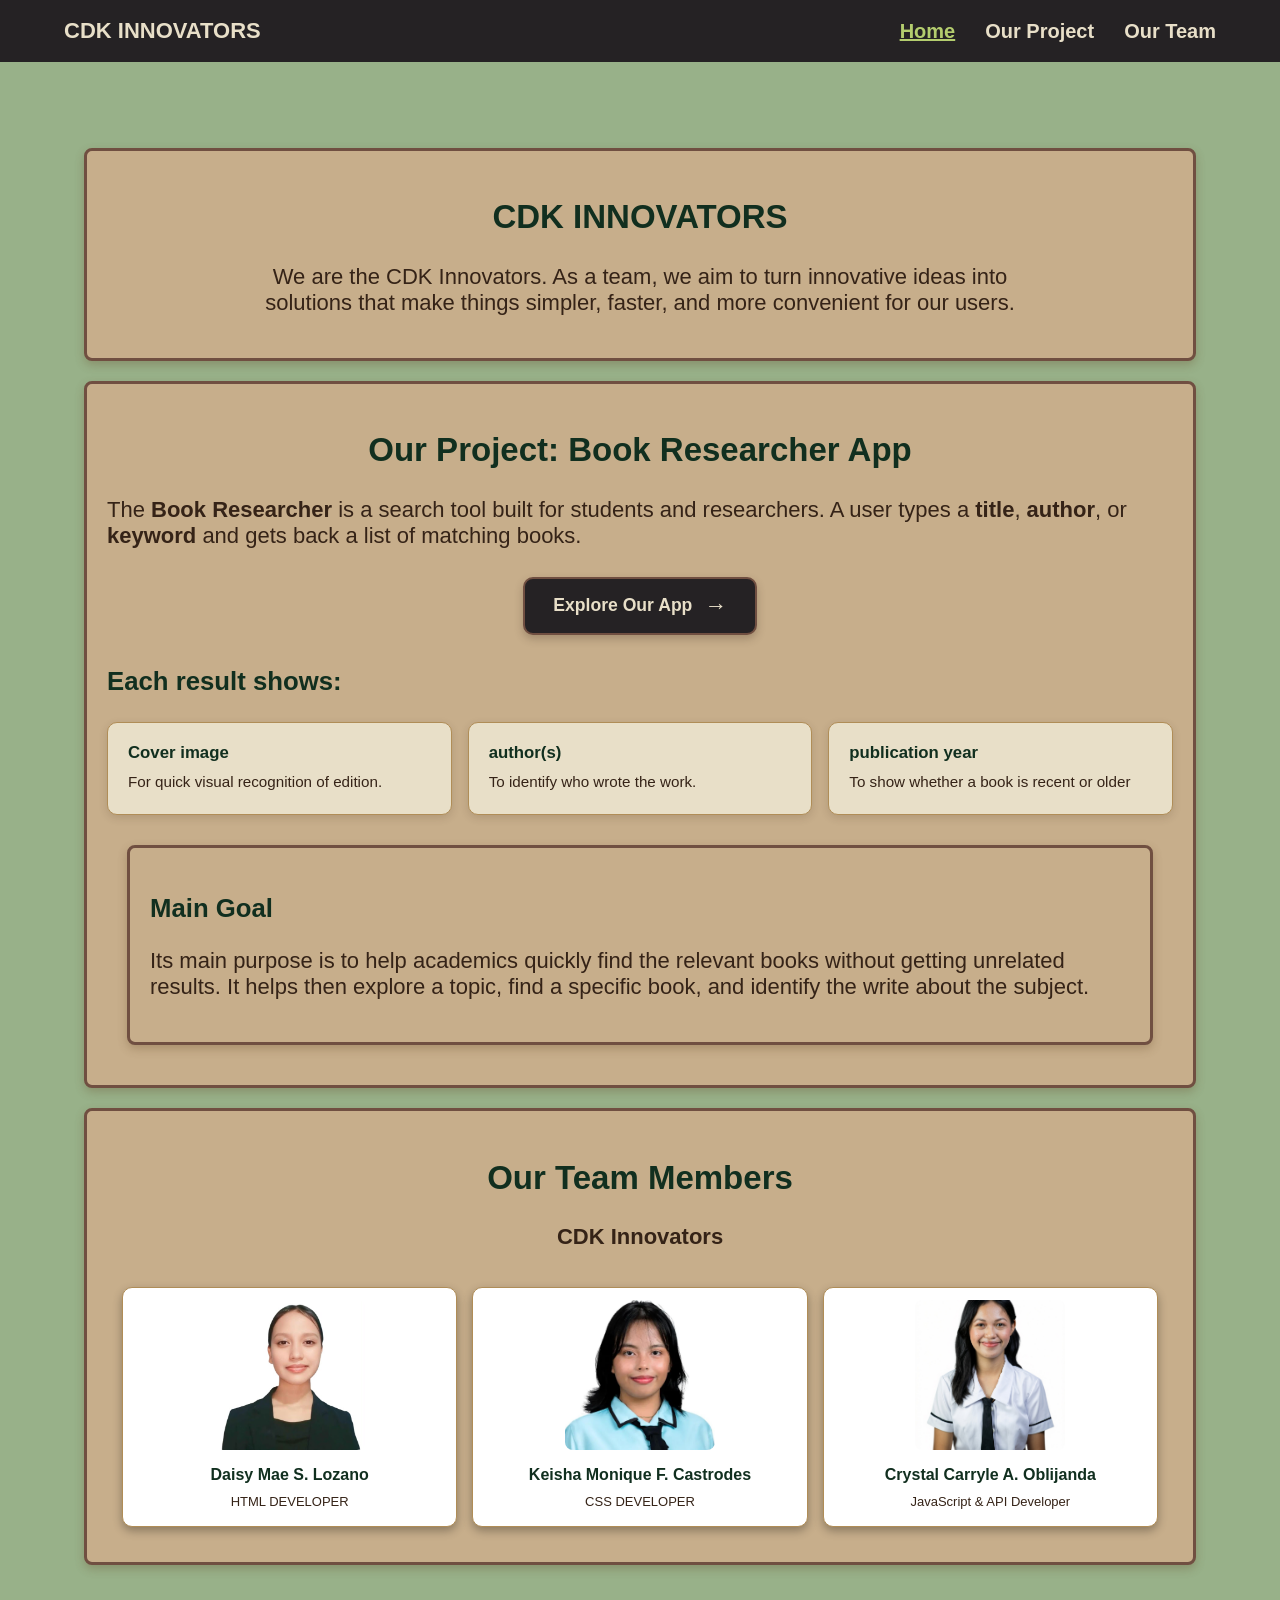
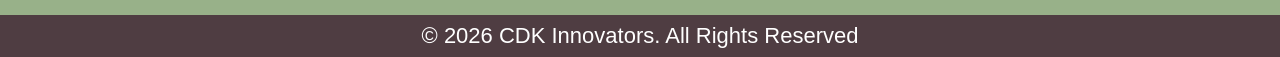
<file: index.html>
<!DOCTYPE html>
<html lang="en">
    <head>
        <meta charset="UTF-8">
        <meta name="viewport" content="width=device-width, initial-scale=1.0">
        <title>CDK Innovators</title>


        <style>
            * {
                box-sizing: border-box;
            }

            html {
                scroll-behavior: smooth;
            }

            body {
                margin: 0;
                overflow-x: hidden;
                font-family: Arial, Helvetica, sans-serif;
                background-color: rgb(152, 177, 137);
                color: rgb(53, 35, 23);
                font-size: 1.375rem;

                min-height: 100vh;
                min-height: 100dvh;
                display: flex;
                flex-direction: column;
            }

            img {
                max-width: 100%;
            }

            .center {
                text-align: center;
            }

            .navbar {
                display: flex;
                justify-content: space-between;
                align-items: center;
                padding: 1.125rem 5%;
                background-color: rgb(37, 34, 36);
                color: rgb(232, 223, 200);

                position: fixed;
                top: 0;
                left: 0;
                width: 100%;
                z-index: 1000;
            }

            .logo {
                color: rgb(232, 223, 200);
                font-size: 1.375rem;
                font-weight: bold;
                text-decoration: none;
            }

            .nav-links {
                display: flex;
                gap: 1.875rem;
            }

            .nav-links a {
                color: rgb(232, 223, 200);
                text-decoration: none;
                font-size: 1.25rem;
                font-weight: bold;
            }

            .nav-links a:hover {
                color: rgb(92, 115, 35);
                text-decoration: underline;
            }

            main {
                width: 90%;
                max-width: 3000px;
                margin: 0 auto;
                padding-top: 8rem;
                flex: 1;
            }

            main section {
                display: block;
                scroll-margin-top: 100px;
            }

            section, article {
                background-color: rgb(199, 174, 139);
                
                border: 0.1875rem solid rgb(112, 79, 65);
                border-radius: 0.5rem;
                margin: 1.25rem;
                padding: 1.25rem;
                box-shadow: 0 4px 10px rgba(104, 74, 40, 0.3);
            }

            main section{
                display: block;
            }

            .nav-links a.active {
                color: rgb(180, 205, 110);
                text-decoration: underline;
            }

            h1, h2, h3 {
                color:rgb(17, 47, 31);
            }

            li {
                margin-bottom: 0.5rem;
            }

            #team table {
                width: 100%;
                border-collapse: separate;
                border-spacing: 0.9375rem;
                table-layout: fixed;
                border: none;
            }

            #team td {
                background-color: rgb(255, 255, 255);
                border: 1px solid rgb(176, 141, 87);
                border-radius: 0.625rem;
                padding: 0.75rem;
                text-align: center;
                vertical-align: middle;
                overflow-wrap: break-word;
                transition: 0.3s;
                box-shadow: 0 4px 10px rgba(0, 0, 0, 0.3);
            }

            #team td:hover {
                transform: translateY(-5px);
            }


            #team td img {
                width: 100%;
                max-width: 150px;
                height: 150px;
                object-fit: cover;
                border-radius: 0.5rem;
            }

            #team td h2 {
                font-size: 16px;
                margin: 10px 0;
            }

            #team td p {
                font-size: 13px;
                margin: 5px 0;
            }

            .project-link {
                display: flex;
                justify-content: center;
                align-items: center;
                margin: 1.75rem 0 2rem;
            }

            .project-link a {
                display: inline-flex;
                align-items: center;
                justify-content: center;
                gap: 0.75rem;
                padding: 0.9rem 1.75rem;
                background-color: rgb(37, 34, 36);
                color: rgb(232, 223, 200);
                border: 2px solid rgb(112, 79, 65);
                border-radius: 0.625rem;
                font-size: 1.1rem;
                font-weight: bold;
                text-decoration: none;
                box-shadow: 0 4px 8px rgba(53, 35, 23, 0.25);
                transition: 0.25s ease;
            }

            .project-link a:hover {
                background-color: rgb(92, 115, 35);
                color: white;
                transform: translateY(-3px);
                box-shadow: 0 7px 14px rgba(53, 35, 23, 0.3);
            }

            .project-link .arrow {
                font-size: 1.4rem;
                transition: transform 0.25s ease;
            }

            .project-link a:hover .arrow {
                transform: translateX(4px);
            }

            .results-heading {
                margin-top: 1.5rem;
                margin-bottom: 1rem;
            }

            .project-features {
                display: grid;
                grid-template-columns: repeat(3, minmax(0, 1fr));
                gap: 1rem;
                padding: 0;
                list-style: none;
            }

            .project-features li {
                display: flex;
                flex-direction: column;
                gap: 0.5rem;

                min-width: 0;
                padding: 1.25rem;

                background-color: rgb(232, 223, 200);
                border: 1px solid rgb(176, 141, 87);
                border-radius: 0.625rem;

                box-shadow: 0 3px 8px rgba(53, 35, 23, 0.15);
            }

            .project-features li b {
                color: rgb(17, 47, 31);
                font-size: 1.05rem;
            }

            .project-features li span {
                font-size: 0.95rem;
                line-height: 1.5;
            }

            .main-goal {    
                margin: 1.5rem 0 0;
                background-color: rgb(180, 197, 159);
                border-color: rgb(112, 79, 65);
            }

            .main-goal h3 {
                margin-top: 0;
            }

            @media (max-width: 768px) {
              .project-features {
                grid-template-columns: 1fr;
            }

            .project-link a {
                max-width: 100%;
                padding: 0.8rem 1.25rem;
                font-size: 1rem;
            }
        }

            footer {
                background-color:  rgb(79, 61, 66);
                color: rgb(255, 255, 255);
                text-align: center;
                padding: 0.5rem 1.125rem;
                margin-top: 1.875rem;
            }

            @media (max-width: 768px) {

                .navbar {
                    flex-direction: column;
                    gap: 1rem;
                    padding: 1rem;
                }

                .logo {
                    font-size: 1.25rem;
                    text-align: center;
                }

                .nav-links {
                    flex-wrap: wrap;
                    justify-content: center;
                    gap: 1rem;
                }

                .nav-links a {
                    font-size: 0.875rem;
                }
                    
                main {
                    width: auto;
                    margin: 1rem;
                }

                section,
                article {
                    margin: 0 0 1rem;
                    padding: 1rem;
                    box-sizing: border-box;
                }

                #team table,
                #team tbody,
                #team tr {
                    display: block;
                    width: 100%;
                }

                #team table {
                    border-spacing: 0;
                }

                #team tr {
                    display: grid;
                    grid-template-columns: 1fr;
                    gap: 0.75rem;
                }

                #team td {
                    display: flex;
                    flex-direction: column;
                    align-items: center;
                    justify-content: center;
                    min-width: 0;
                    padding: 0.75rem 0.5rem;
                    overflow-wrap: anywhere;
                }

                #team td img {
                    width: 100%;
                    max-width: 6rem;
                    height: auto;
                    aspect-ratio: 1 / 1;
                    object-fit: cover;
                }

                #team td h2 {
                    font-size: 0.875rem;
                    line-height: 1.3;
                    overflow-wrap: anywhere;
                }

                #team td p {
                    font-size: 0.75rem;
                    line-height: 1.4;
                    overflow-wrap: anywhere;
                }
            }
            
        </style>
    </head>


    <body>
        <header class="navbar">
            <a href="#home" class="logo">
                CDK INNOVATORS
            </a>

            <nav class="nav-links" aria-label="Main navigation">
                <a href="#home" class="active">Home</a>
                <a href="#project">Our Project</a>
                <a href="#team">Our Team</a>
            </nav>
        </header>

    
        <main>
            <section id="home">
                <h1 align="center">CDK INNOVATORS</h1>

                <p align="center">We are the CDK Innovators. As a team, we aim to turn innovative ideas into<br> solutions that make things simpler, faster, and more convenient for our users.</p>
            </section>

            <section id="project">
                <h2 class="center">Our Project: Book Researcher App</h2>

            <p>
                The <b>Book Researcher</b> is a search tool built for students and researchers.
                A user types a <b>title</b>, <b>author</b>, or <b>keyword</b> and gets back a list of matching books. 
            </p>

            <div class = "project-link">
                <a href="https://oblijandacrystal.github.io/Web-Application/app.html"
                target="_blank"
                rel="noopener noreferrer">
                    <span>Explore Our App</span>
                    <span class="arrow">&rarr;</span>
                </a>
            </div>

            <h3 class="result-heading">Each result shows:</h3>
                <ul class="project-features">
                    <li>
                        <b>Cover image</b>
                            <span>For quick visual recognition of edition.
                            </span>
                    </li>
                    <li>
                        <b>author(s)</b>
                            <span>To identify who wrote the work.</span>
                        </li>
                    <li>
                        <b>publication year</b>
                            <span>To show whether a book is recent or older</span>
                    </li>
                </ul>

                <article>
                    <h3>Main Goal</h3>

                    <p>Its main purpose is to help academics quickly find the relevant books without getting unrelated results. It helps then explore a topic, find a specific book, and identify the write about the subject.</p>
                </article>
            </section>

            <section id="team">
                <h2 align="center">Our Team Members</h2>
                <p align="center"><b>CDK Innovators</b></p>

                <table>
                    <tr>
                        <td>
                            <img src="daisy.jpg" alt="HTML Developer" width="200">
                            <h2>Daisy Mae S. Lozano</h2>
                            <p>HTML DEVELOPER</p>
                        </td>

                        <td>
                            <img src="keisha.jpg" alt="CSS Developer" width="200">
                            <h2>Keisha Monique F. Castrodes</h2>
                            <p>CSS DEVELOPER</p>
                        </td>

                        <td>
                            <img src="crystal.jpg" alt="JS Developer" width="200">
                            <h2>Crystal Carryle A. Oblijanda</h2>
                            <p>JavaScript & API Developer</p>
                        </td>
                    </tr>
                </table>

            </section>
        </main>

        <footer>
            &copy; 2026 CDK Innovators. All Rights Reserved
        </footer>
        
<script>
    const navLinks = document.querySelectorAll('.nav-links a');

    function updateActiveLink() {
        const currentSection = window.location.hash || "#home";

        navLinks.forEach((link) => {
            link.classList.toggle(
                'active',
                link.getAttribute('href') === currentSection
            );
        });
    }

    navLinks.forEach((link) => {
        link.addEventListener("click", () => {
            const target = document.querySelector(link.getAttribute('href'));

            if(target) {
                target.scrollIntoView({
                    behavior: 'smooth',
                    block: 'start'
                });
            }
        });
    });

        </script>
    </body>
</html>
</file>
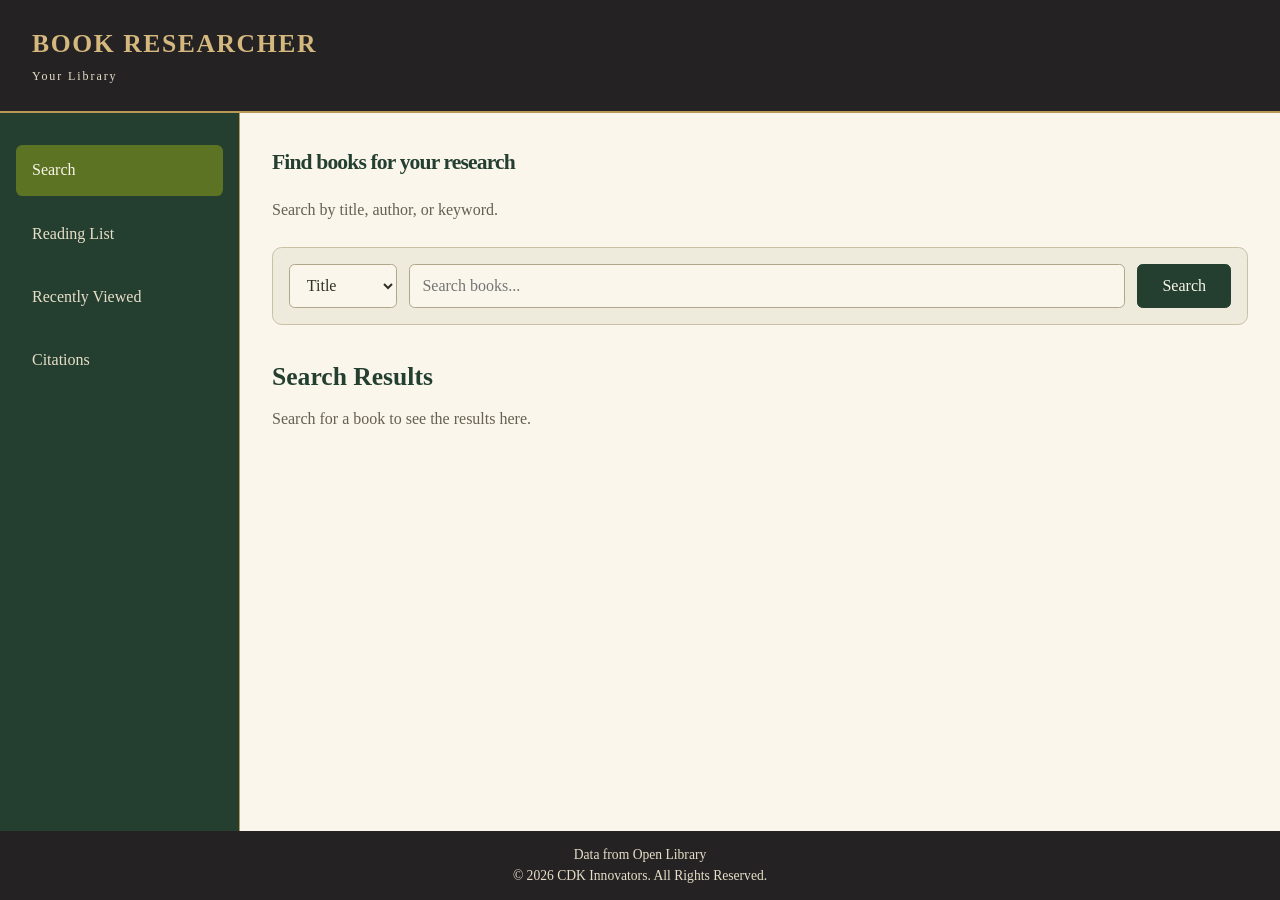
<file: app.html>
<!DOCTYPE html>
<html lang="en">
<head>
    <meta charset="UTF-8">
    <meta name="viewport" content="width=device-width, initial-scale=1.0">
    <link rel="stylesheet" href="style.css">
    <script src = "script.js" defer></script>
    <title>Book Researcher</title>
</head>
<body>

    <header id="home">
        <a href="#home" class="logo">
            BOOK RESEARCHER
            <small>Your Library</small>
        </a>

    </header>

    <aside>
        <nav>
            <a href="#search" class="active">Search</a>
            <a href="#readinglist">Reading List</a>
            <a href="#recently-viewed">Recently Viewed</a>
            <a href="#citations">Citations</a>
        </nav>
    </aside>

    <main>

        <section id="search" class="view">
            <h1>Find books for your research</h1>
            <p>Search by title, author, or keyword.</p>

            <form id="search-form">
                <select name="name" id="search-type" aria-label="Search by">
                    <option value="title">Title</option>
                    <option value="author">Author</option>
                    <option value="keyword">Keyword</option>
                </select>

                <input
                    type="search"
                    id="search-input"
                    name="query"
                    placeholder="Search books..."
                    aria-label="Search books"
                    required
                >

                <button type="submit">Search</button>
            </form>

            <section id="search-results">
                <h2>Search Results</h2>
                <p>Search for a book to see the results here.</p>
            </section>
        </section>

        <section id="book" class="view">
            <h2>Book Details</h2>

            <div id="book-details">
                <p>Select a book to view its details.</p>
            </div>
        </section>

        <section id="recently-viewed" class="view">
            <h2>Recently Viewed</h2>
            <p>Books you have opened recently</p>

            <div id="recent-controls">
                <label>
                    <input type="checkbox" id="select-all-recent">
                    Select All
                </label>

                <button type="button" data-action="remove-selected">
                    Remove Selected
                </button>

                <button type="button" data-action="clear-recent">
                    Clear All
                </button>
            </div>

        <div id="recent-list" class="recent-books">
            <p>Books you view recently will appear here.</p>
        </div>

            <button type="button" id="see-more">See More...</button>
        </section>

        <section id="readinglist" class="view">
            <h2>Reading List</h2>
            <p>Your saved books for future reference.</p>

            <div id="reading-list">
            </div>
        </section>

        <section id="citations" class="view">
            <h2>Citations</h2>

            <label for="citation-style">Citation style:</label>
            <select id="citation-style">
                <option value="apa">APA</option>
                <option value="mla">MLA</option>
            </select>

            <div id="citation-list">
            <p>Your book citations will appear here.</p>
            </div>
        </section>

    </main>

    <footer>
        <p>Data from Open Library</p>
        <p>&copy; 2026 CDK Innovators. All Rights Reserved.</p>
    </footer>

</body>
</html>
</file>
<file: style.css>
* {
    box-sizing: border-box;
}

html {
    scroll-behavior: smooth;
    scroll-padding-top: 2rem;
}

body {
    display: grid;
    grid-template-columns: 15rem minmax(0, 1fr);
    grid-template-rows: auto 1fr auto;
    grid-template-areas:
    "header header"
    "sidebar content"
    "footer footer";
    min-height: 100vh;
    margin: 0;
    font-family: Georgia, "Times New Roman", serif;
    background-color: rgb(250, 246, 235);
    color: rgb(48, 48, 39);
    line-height: 1.6;
}

a {
    color: inherit;
    text-decoration: none;
}

h1, h2, h3, p {
    margin-top: 0;
}

h1, h2, h3 {
    color: rgb(36, 63, 48);
}

p {
    color: rgb(101, 96, 80);
}


header {
    grid-area: header;
    display: flex;
    align-items: center;
    padding: 1.5rem 2rem;
    min-height: 7rem;
    background-color: rgb(37, 34, 36);
    border-bottom: 0.15rem solid rgb(185, 151, 86);
}

.logo {
    display: flex;
    flex-direction: column;
    color: rgb(212, 184, 125);
    font-size: 1.6rem;
    font-weight: bold;
    letter-spacing: 0.1rem;
}

.logo small {
    margin-top: 0.15rem;
    color: rgb(232, 223, 200);
    font-size: 0.75rem;
    font-weight: normal;
    letter-spacing: 0.12rem;
}

aside {
    grid-area: sidebar;
    padding: 2rem 1rem;
    background-color: rgb(36, 63, 48);
    border-right: 0.1rem solid rgb(185, 151, 86);
}

nav {
    display: flex;
    flex-direction: column;
    gap: 0.75rem;
}

nav a {
    display: block;
    padding: 0.8rem 1rem;
    color: rgb(232, 223, 200);
    border-radius: 0.4rem;
}

nav a:hover {
    background-color: rgb(92, 115, 35);
    color: rgb(250, 246, 235);
}

nav a.active {
    background-color: rgb(92, 115, 35);
    color: rgb(250, 246, 235);
}

main {
    grid-area: content;
    min-width: 0;
    padding: 2rem;
}

main > section {
    margin-bottom: 3rem;
    scroll-margin-top: 1rem;
}

.view {
    display: none;
    margin-bottom: 3rem;
    scroll-margin-top: 1rem;
}

.view.active {
    display: block;
}

h1 {
    font-size: clamp(1.05rem, 4.5vw, 1.35rem);
    white-space: nowrap;
    letter-spacing: -0.04em;
}

h2 {
    margin-bottom: 0.5rem;
    font-size: 1.6rem;
}

#search-form {
    display: flex;
    flex-wrap: wrap;
    gap: 0.75rem;
    margin-top: 1.5rem;
    padding: 1rem;
    background-color: rgb(239, 235, 220);
    border: 0.1rem solid rgb(202, 192, 166);
    border-radius: 0.6rem;
}

#search-type {
    min-height: 2.8rem;
    padding: 0.65rem 0.8rem;
    font-family: inherit;
    font-size: 1rem;
    border: 0.1rem solid rgb(177, 166, 137);
    border-radius: 0.35rem;
}

#search-input {
    min-height: 2.8rem;
    padding: 0.65rem 0.8rem;
    font-family: inherit;
    font-size: 1rem;
    border: 0.1rem solid rgb(177, 166, 137);
    border-radius: 0.35rem;
}

#search-form button {
    min-height: 2.8rem;
    padding: 0.65rem 0.8rem;
    font-family: inherit;
    font-size: 1rem;
    border: 0.1rem solid rgb(177, 166, 137);
    border-radius: 0.35rem;
}

#search-type {
    background-color: rgb(250, 246, 235);
    color: rgb(48, 48, 39);
}

#search-input {
    flex: 1;
    min-width: 10rem;
    background-color: rgb(250, 246, 235);
    color: rgb(48, 48, 39);
}

#search-form button {
    padding-right: 1.5rem;
    padding-left: 1.5rem;
    background-color: rgb(36, 63, 48);
    color: rgb(250, 246, 235);
    border-color: rgb(36, 63, 48);
    cursor: pointer;
}

#search-form button:hover {
    background-color: rgb(92, 115, 35);
}

#search-results {
    margin-top: 2rem;
}

#recent-controls {
    display: flex;
    justify-content: flex-end;
    align-items: center;
    flex-wrap: wrap;
    gap: 0.75rem;
    margin-top: 1.25rem;
    padding: 1rem;
    background-color: rgb(239, 235, 220);
    border: 1px solid rgb(202, 192, 166);
    border-radius: 0.6rem;
}

#recent-controls label {
    display: flex;
    align-items: center;
    gap: 0.5rem;
    margin-right: auto;
    color: rgb(36, 63, 48);
    font-weight: bold;
    cursor: pointer;
}

#select-all-recent {
    width: 1.1rem;
    height: 1.1rem;
    accent-color: rgb(36, 63, 48);
    cursor: pointer;
}

#recent-controls button {
    padding: 0.65rem 1rem;
    background-color: rgb(36, 63, 48);
    color: rgb(250, 246, 235);
    font-family: inherit;
    font-size: 0.9rem;
    font-weight: bold;
    border: 1px solid rgb(36, 63, 48);
    border-radius: 0.4rem;
    cursor: pointer;
    transition: background-color 0.2s, transform 0.2s;
}

#recent-controls button:active {
    transform: translateY(0);
}

@media (max-width: 30rem) {
    #recent-controls {
        justify-content: flex-end;
        gap: 0.5rem;
    }

    #recent-controls label {
        width: 100%;
        margin-right: 0;
    }

    #recent-controls button {
        flex: 1;
        padding: 0.65rem 0.5rem;
        font-size: 0.8rem;
    }
}

#recent-controls button:hover {
    background-color: rgb(92, 115, 35);
    border-color: rgb(92, 115, 35);
    transform: translateY(-2px);
}

.recent-books {
    display: grid;
    grid-template-columns: repeat(3, minmax(0, 1fr));
    gap: 1.25rem;
    margin: 1.5rem 0;
}

.book-card {
    min-width: 0;
    padding: 1rem;
    background-color: rgb(239, 235, 220);
    border: 0.1rem solid rgb(202, 192, 166);
    border-radius: 0.5rem;
    box-shadow: 0 0.25rem 0.625rem rgba(104, 74, 40, 0.3);
    transition: transform 0.3s;
}

.book-card:hover {
    transform: translateY(-0.5rem);
}

.book-card img {
    display: block;
    width: 100%;
    height: 11rem;
    margin-bottom: 0.75rem;
    object-fit: contain;
    background-color: rgb(225, 219, 199);
}

.book-card h3 {
    margin-bottom: 0;
    font-size: 1rem;
}

#recently-viewed a {
    color: rgb(92, 115, 35);
    font-weight: bold;
}

#recently-viewed a:hover {
    color: rgb(36, 63, 48);
    text-decoration: underline;
}

.saved-book {
    display: flex;
    align-items: center;
    gap: 1.5rem;
    margin-top: 1.25rem;
    padding: 1.25rem;
    background-color: rgb(239, 235, 220);
    border: 0.1rem solid rgb(202, 192, 166);
    border-radius: 0.6rem;
    box-shadow: 0 0.25rem 0.625rem rgba(104, 74, 40, 0.3);
    transition: transform 0.3s;
}

.saved-book:hover {
    transform: translateY(-0.5rem);
}

.saved-book img {
    flex-shrink: 0;
    width: 6rem;
    height: 8rem;
    object-fit: contain;
    background-color: rgb(225, 219, 199);
}

.book-info {
    flex: 1;
    min-width: 0;
}

.book-info h3 {
    margin-bottom: 0.4rem;
    font-size: 1.2rem;
}

.book-info p {
    margin-bottom: 0.25rem;
    font-size: 0.9rem;
}

.saved-book button {
    flex-shrink: 0;
    padding: 0.7rem 1rem;
    background-color: rgb(36, 63, 48);
    color: rgb(250, 246, 235);
    font-family: inherit;
    font-size: 0.95rem;
    border: 0.1rem solid rgb(36, 63, 48);
    border-radius: 0.35rem;
    cursor: pointer;
}

.saved-book button:hover {
    background-color: rgb(92, 115, 35);
}

#citations {
    padding: 1.5rem;
    background-color: rgb(239, 235, 220);
    border-left: 0.25rem solid rgb(185, 151, 86);
}

footer {
    grid-area: footer;
    align-self: end;
    width: 100;
    padding: 1rem 1.25rem;
    background-color: rgb(37, 34, 36);
    text-align: center;
}

footer p {
    margin-bottom: 0.3rem;
    color: rgb(232, 223, 200);
    font-size: 0.85rem;
    line-height: 1.2;
}

footer p:last-child {
    margin-bottom: 0;
}

@media (max-width: 48rem) {

    body {
        grid-template-columns: minmax(0, 1fr);
        grid-template-rows: auto auto minmax(0, 1fr) auto;
        grid-template-areas:
        "header"
        "sidebar"
        "content"
        "footer";
    }

    header {
        padding: 1.25rem 1rem;
        min-height: 6rem;
    }

    aside {
        padding: 0.75rem;
        border-right: none;
        border-bottom: 0.1rem solid rgb(185, 151, 86);
    }

    nav {
        display: grid;
        grid-template-columns: repeat(2, minmax(0, 1fr));
        gap: 0.35rem;
    }

    nav a {
        display: flex;
        align-items: center;
        min-width: 0;
        min-height: 2.8rem;
        padding: 0.6rem;
        font-size: 0.9rem;
        line-height: 1.3;
    }

    main {
        padding: 1.25rem;
    }

    .recent-books {
        grid-template-columns: repeat(2, minmax(0, 1fr));
    }

    .saved-book {
        flex-wrap: wrap;
        gap: 1rem;
    }

    .saved-book button {
        width: 100%;
    }
}

@media (max-width: 30rem) {

    .recent-books {
        grid-template-columns: 1fr;
    }

    #search-form {
        flex-direction: column;
    }

    #search-type {
        width: 100%;
    }

    #search-input{
        width: 100%;
    }
    
    #search-form button {
        width: 100%;
    }

    .saved-book img {
        width: 5rem;
        height: 7rem;
    }
}

#book-details {
    display: flex;
    align-items: flex-start;
    flex-wrap: wrap;
    gap: 1.5rem;
    margin-top: 1.5rem;
}

#book-details > img {
    width: 12rem;
    max-width: 100%;
    height: auto;
    object-fit: contain;
    background-color: rgb(225, 219, 199);
}

.details-text {
    flex: 1;
    min-width: 0;
}

.book-actions,
.details-actions {
    display: flex;
    flex-wrap: wrap;
    align-items: center;
    gap: 0.6rem;
    margin-top: 0.75rem;
}

.button,
.link-button {
    display: inline-block;
    padding: 0.65rem 1rem;
    font-family: inherit;
    font-size: 0.95rem;
    border: 0.1rem solid rgb(36, 63, 48);
    border-radius: 0.35rem;
    cursor: pointer;
}

.button {
    background-color: rgb(36, 63, 48);
    color: rgb(250, 246, 235);
}

.button:hover {
    background-color: rgb(92, 115, 35);
}

.link-button {
    background: transparent;
    color: rgb(36, 63, 48);
}

.link-button:hover {
    background-color: rgb(239, 235, 220);
}

.citation-item {
    display: grid;
    grid-template-columns: minmax(0, 0.8fr) minmax(0, 1.2fr);
    align-items: center;
    gap: 1.5rem;
    margin-top: 1.25rem;
    padding: 1..25rem;
    background-color: rgb(250, 246, 235);
    border: 0.1rem solid rgb(202, 192, 166);
    border-radius: 0.6rem;
}

.citation-book {
    display: flex;
    align-items: center;
    gap: 1rem;
    min-width: 0;
}

.citation-book img {
    width: 6rem;
    height: 8rem;
    flex-shrink: 0;
    object-fit: contain;
    background-color: rgb(225, 219, 199);
}

.citation-book h3 {
    margin: 0;
    overflow-wrap: anywhere;
    font-size: 1.1rem;
}

.citation-details {
    min-width: 0;
    padding-left: 1.25rem;
    border-left: 0.1rem solid rgb(202, 192, 166);
}

.citation-text {
    overflow-wrap: anywhere;
}

@media (max-width: 48rem) {
    .citation-item {
        grid-template-columns: 1fr;
        align-items: start;
    }

    .citation-details {
        padding-left: 0;
        padding-top: 1rem;
        border-left: none;
        border-top: 0.1rem solid rgb(202, 192, 166);
    }
}

#recent-controls[hidden],
#see-more[hidden] {
    display: none !important;
}
</file>
